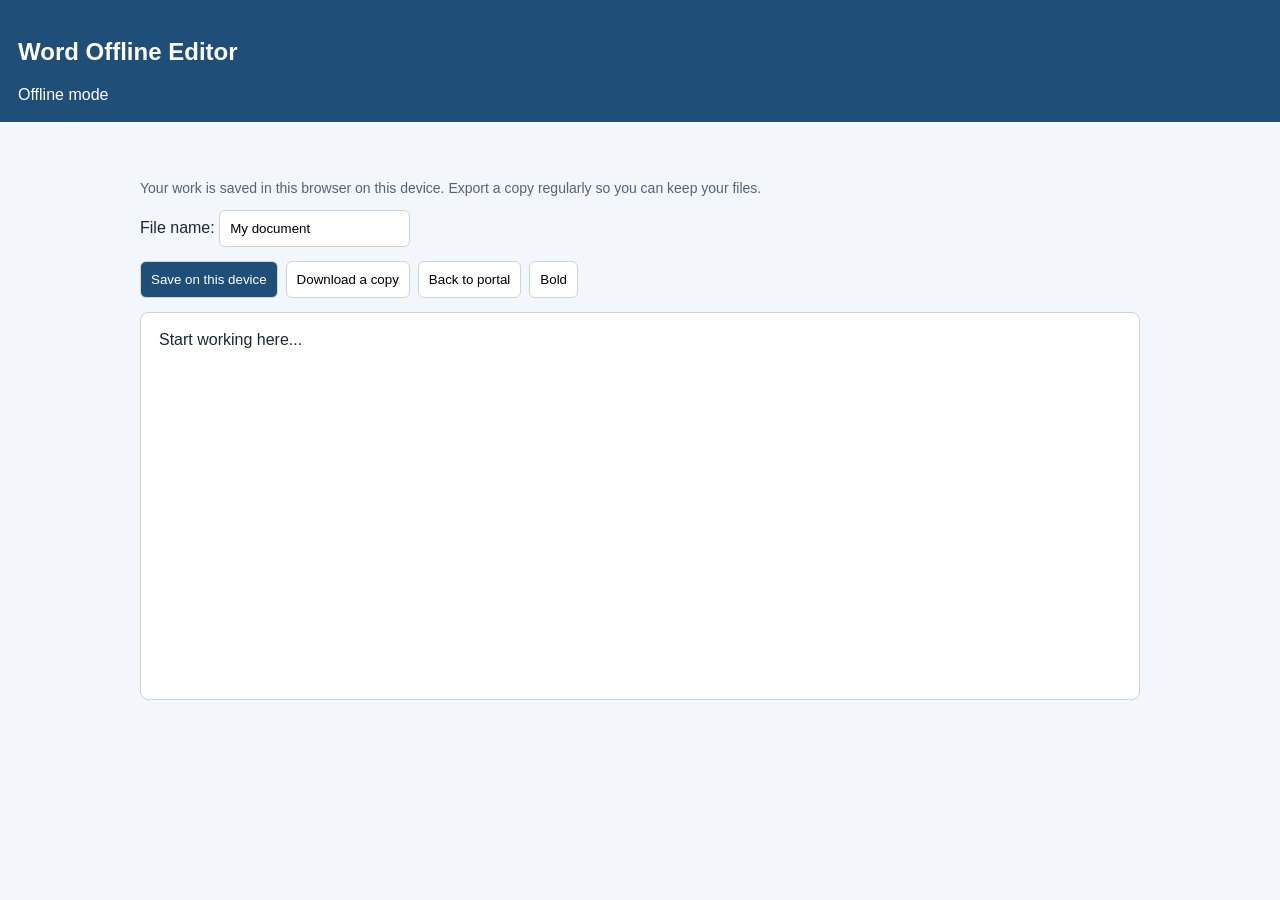
<file: offline-editor.html>
<!DOCTYPE html>
<html lang="en">
<head>
<meta charset="UTF-8">
<meta name="viewport" content="width=device-width, initial-scale=1">
<title>Office Portal Offline Workspace</title>
<link rel="manifest" href="./manifest.json">
<style>
body{font-family:Arial,sans-serif;margin:0;background:#f3f6fa;color:#1c2736}
header{background:#1f4e79;color:white;padding:18px}
main{max-width:1000px;margin:24px auto;padding:20px}
.toolbar{display:flex;gap:8px;flex-wrap:wrap;margin:14px 0}
button,input{padding:10px;border:1px solid #ccd4df;border-radius:6px}
button{cursor:pointer;background:white}
.primary{background:#1f4e79;color:white}
#editor{background:white;border:1px solid #ccd4df;border-radius:8px;
min-height:350px;padding:18px;outline:none;overflow:auto}
#editor:focus{border-color:#1f4e79}
table{border-collapse:collapse;width:100%;background:white}
td{border:1px solid #ccd4df;padding:10px;min-width:80px}
td[contenteditable=true]:focus{outline:2px solid #1f4e79}
.note{color:#536477;font-size:14px}
</style>
</head>
<body>
<header>
  <h2 id="heading">Office Portal Offline Workspace</h2>
  <div>Offline mode</div>
</header>

<main>
  <p class="note">
    Your work is saved in this browser on this device.
    Export a copy regularly so you can keep your files.
  </p>

  <label for="filename">File name:</label>
  <input id="filename" value="My document">

  <div class="toolbar">
    <button id="save" class="primary">Save on this device</button>
    <button id="download">Download a copy</button>
    <button id="back">Back to portal</button>
    <button id="bold">Bold</button>
  </div>

  <div id="editor" contenteditable="true"
       role="textbox" aria-label="Offline editor">
    Start working here...
  </div>

  <p id="status" class="note" aria-live="polite"></p>
</main>

<script>
const params = new URLSearchParams(location.search);
const app = params.get("app") || "word";
const editor = document.getElementById("editor");
const heading = document.getElementById("heading");
const filename = document.getElementById("filename");
const status = document.getElementById("status");

const names = {
  word: "Word Offline Editor",
  excel: "Excel Offline Spreadsheet",
  powerpoint: "PowerPoint Offline Slides"
};

heading.textContent = names[app] || names.word;
document.title = heading.textContent;

const storageKey = "office-portal-offline-" + app;

function makeSpreadsheet() {
  let html = "<table>";
  for (let r = 0; r < 10; r++) {
    html += "<tr>";
    for (let c = 0; c < 6; c++) {
      html += '<td contenteditable="true">' +
        (r === 0 ? "Column " + (c + 1) : "") +
        "</td>";
    }
    html += "</tr>";
  }
  return html + "</table>";
}

function makeSlides() {
  return '<section contenteditable="true" ' +
    'style="border:1px solid #ccd4df;padding:24px;margin-bottom:16px">' +
    "<h2>Slide 1</h2><p>Type your presentation content here.</p></section>" +
    '<button id="addSlide" type="button">Add slide</button>';
}

if (app === "excel") {
  editor.innerHTML = makeSpreadsheet();
} else if (app === "powerpoint") {
  editor.innerHTML = makeSlides();
  editor.addEventListener("click", event => {
    if (event.target.id === "addSlide") {
      const slide = document.createElement("section");
      slide.contentEditable = "true";
      slide.style.cssText =
        "border:1px solid #ccd4df;padding:24px;margin-bottom:16px";
      slide.innerHTML =
        "<h2>New slide</h2><p>Type your content here.</p>";
      editor.insertBefore(slide, event.target);
    }
  });
}

try {
  const saved = localStorage.getItem(storageKey);
  if (saved) {
    const data = JSON.parse(saved);
    editor.innerHTML = data.content;
    filename.value = data.filename || "My document";
  }
} catch (error) {
  status.textContent = "Could not load saved work from this browser.";
}

document.getElementById("save").addEventListener("click", () => {
  try {
    localStorage.setItem(storageKey, JSON.stringify({
      filename: filename.value,
      content: editor.innerHTML
    }));
    status.textContent = "Saved on this device.";
  } catch (error) {
    status.textContent =
      "Could not save. Browser storage may be full or unavailable.";
  }
});

document.getElementById("download").addEventListener("click", () => {
  const content = app === "excel"
    ? editor.innerText
    : editor.innerHTML;

  const mime = app === "excel" ? "text/plain" : "text/html";
  const extension = app === "excel" ? ".txt" : ".html";
  const blob = new Blob([content], { type: mime + ";charset=utf-8" });
  const url = URL.createObjectURL(blob);
  const link = document.createElement("a");
  link.href = url;
  link.download = (filename.value.trim() || "My document") + extension;
  link.click();
  URL.revokeObjectURL(url);
});

document.getElementById("bold").addEventListener("click", () => {
  editor.focus();
  document.execCommand("bold");
});

document.getElementById("back").addEventListener("click", () => {
  location.href = "./index.html";
});
</script>
</body>
</html>
</file>
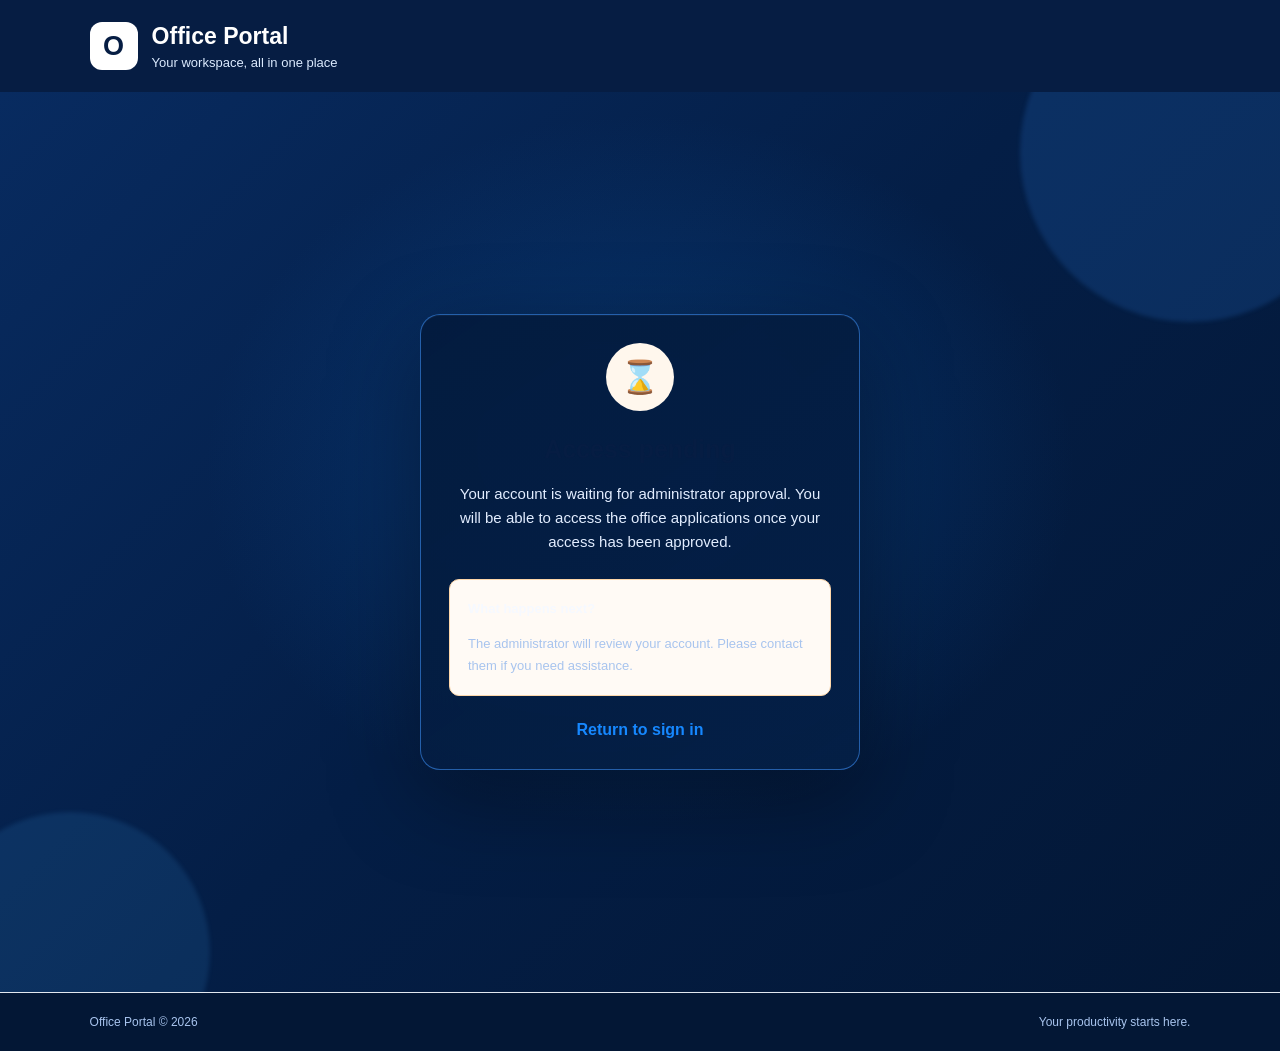
<file: pending.html>
<!DOCTYPE html>
<html lang="en">
<head>
    <meta charset="UTF-8">
    <meta name="viewport" content="width=device-width, initial-scale=1.0">
    <title>Access Pending | Office Portal</title>
    <link rel="stylesheet" href="style.css">
</head>
<body class="login-page">

    <header class="topbar">
        <div class="brand">
            <div class="brand-icon">O</div>
            <div>
                <h1>Office Portal</h1>
                <p>Your workspace, all in one place</p>
            </div>
        </div>
    </header>

    <main class="login-container">
        <section class="login-card pending-card">

            <div class="pending-icon" aria-hidden="true">⌛</div>

            <h2>Access pending</h2>

            <p class="login-description">
                Your account is waiting for administrator approval.
                You will be able to access the office applications
                once your access has been approved.
            </p>

            <div class="pending-notice">
                <strong>What happens next?</strong>
                <p>
                    The administrator will review your account.
                    Please contact them if you need assistance.
                </p>
            </div>

            <a class="pending-back" href="login.html">
                Return to sign in
            </a>

        </section>
    </main>

    <footer class="footer">
        <p>Office Portal &copy; 2026</p>
        <p>Your productivity starts here.</p>
    </footer>

</body>
</html>
</file>
<file: style.css>
/* ===== GENERAL PAGE SETUP ===== */
* {
    box-sizing: border-box;
}

:root {
    --navy: #17365d;
    --blue: #2563eb;
    --background: #f3f6fb;
    --text: #1f2937;
    --muted: #64748b;
    --border: #e2e8f0;
    --white: #ffffff;
    --success: #167a45;
    --danger: #b42318;
}

body {
    margin: 0;
    font-family: Arial, Helvetica, sans-serif;
    background: var(--background);
    color: var(--text);
}

[hidden] {
    display: none !important;
}

button,
input,
textarea,
select {
    font: inherit;
}

button {
    cursor: pointer;
}

button:disabled {
    opacity: 0.6;
    cursor: not-allowed;
}

/* ===== TOP NAVIGATION ===== */
.topbar {
    display: flex;
    justify-content: space-between;
    align-items: center;
    gap: 20px;
    padding: 22px 7%;
    background: var(--navy);
    color: var(--white);
}

.brand {
    display: flex;
    align-items: center;
    gap: 14px;
}

.brand-icon {
    display: grid;
    place-items: center;
    width: 48px;
    height: 48px;
    border-radius: 12px;
    background: var(--white);
    color: var(--navy);
    font-size: 27px;
    font-weight: bold;
}

.brand h1 {
    margin: 0 0 5px;
    font-size: 23px;
}

.brand p {
    margin: 0;
    color: #dbeafe;
    font-size: 13px;
}

.header-actions {
    display: flex;
    align-items: center;
    gap: 16px;
    position: relative;
}

.status {
    padding: 8px 12px;
    border: 1px solid #ffffff45;
    border-radius: 20px;
    font-size: 13px;
}

.profile-icon {
    display: grid;
    place-items: center;
    width: 40px;
    height: 40px;
    border: none;
    border-radius: 50%;
    background: #dbeafe;
    color: var(--navy);
    font-size: 15px;
    font-weight: bold;
    cursor: pointer;
}

/* ===== PROFILE MENU ===== */
.profile-menu {
    position: absolute;
    z-index: 10;
    top: 52px;
    right: 0;
    width: 260px;
    padding: 18px;
    background: var(--white);
    border: 1px solid var(--border);
    border-radius: 12px;
    box-shadow: 0 12px 30px #0f172a18;
    color: var(--text);
}

.profile-menu[hidden] {
    display: none;
}

.profile-menu-title {
    margin: 0 0 8px;
    font-weight: bold;
}

.profile-menu-note {
    margin: 0;
    color: var(--muted);
    font-size: 13px;
    line-height: 1.5;
}

/* ===== DASHBOARD LAYOUT ===== */
.dashboard {
    width: min(1100px, 86%);
    margin: 55px auto;
}

.welcome {
    margin-bottom: 42px;
}

.eyebrow {
    color: var(--blue);
    font-size: 12px;
    font-weight: bold;
    letter-spacing: 2px;
}

.welcome h2 {
    margin: 10px 0;
    color: var(--navy);
    font-size: clamp(28px, 4vw, 38px);
}

.welcome > p:last-child {
    max-width: 620px;
    color: var(--muted);
    line-height: 1.7;
}

/* ===== APPLICATIONS SECTION ===== */
.section-heading {
    margin-bottom: 20px;
}

.section-heading h3 {
    margin: 0 0 7px;
    font-size: 21px;
}

.section-heading p {
    margin: 0;
    color: var(--muted);
    font-size: 14px;
}

.app-grid {
    display: grid;
    grid-template-columns: repeat(4, minmax(0, 1fr));
    gap: 20px;
}

.app-card {
    display: flex;
    flex-direction: column;
    align-items: flex-start;
    min-height: 245px;
    padding: 24px 20px;
    background: var(--white);
    border: 1px solid var(--border);
    border-radius: 15px;
    color: var(--text);
    text-decoration: none;
    box-shadow: 0 5px 18px #0f172a08;
    transition: transform 0.2s, box-shadow 0.2s;
}

.app-card:hover {
    transform: translateY(-4px);
    box-shadow: 0 12px 26px #0f172a12;
}

.app-icon {
    display: grid;
    place-items: center;
    width: 58px;
    height: 58px;
    margin-bottom: 20px;
    border-radius: 13px;
    color: var(--white);
    font-size: 29px;
    font-weight: bold;
}

.word-icon {
    background: #185abd;
}

.excel-icon {
    background: #217346;
}

.powerpoint-icon {
    background: #c43e1c;
}

.onedrive-icon {
    background: #0078d4;
}

.app-card h4 {
    margin: 0 0 9px;
    font-size: 18px;
}

.app-card p {
    margin: 0 0 20px;
    color: var(--muted);
    font-size: 13px;
    line-height: 1.6;
}

.open-app {
    margin-top: auto;
    color: var(--blue);
    font-size: 13px;
    font-weight: bold;
}

/* ===== INFORMATION PANEL ===== */
.notice {
    display: flex;
    align-items: flex-start;
    gap: 15px;
    margin-top: 35px;
    padding: 22px;
    background: #eaf2ff;
    border: 1px solid #d5e4ff;
    border-radius: 13px;
}

.notice-symbol {
    display: grid;
    place-items: center;
    flex-shrink: 0;
    width: 27px;
    height: 27px;
    border-radius: 50%;
    background: var(--blue);
    color: var(--white);
    font-weight: bold;
}

.notice h3 {
    margin: 2px 0 8px;
    font-size: 15px;
}

.notice p {
    margin: 0;
    color: #475569;
    font-size: 13px;
    line-height: 1.7;
}

/* ===== FOOTER ===== */
.footer {
    display: flex;
    justify-content: space-between;
    gap: 15px;
    padding: 22px 7%;
    border-top: 1px solid var(--border);
    color: var(--muted);
    font-size: 12px;
}

.footer p {
    margin: 0;
}

/* ===== LOGIN PAGE ===== */
.login-container {
    min-height: 100vh;
    display: grid;
    place-items: center;
    padding: 45px 20px;
}

.login-card {
    width: 100%;
    max-width: 430px;
    padding: 36px;
    background: var(--white);
    border: 1px solid var(--border);
    border-radius: 18px;
    box-shadow: 0 15px 40px #0f172a0d;
}

.login-card h1 {
    margin: 0 0 10px;
    color: var(--navy);
    font-size: 30px;
}

.login-card > p {
    margin: 0 0 22px;
    color: var(--muted);
    line-height: 1.6;
}

.login-logo {
    display: grid;
    place-items: center;
    width: 55px;
    height: 55px;
    margin-bottom: 24px;
    border-radius: 14px;
    background: var(--navy);
    color: var(--white);
    font-size: 28px;
    font-weight: bold;
}

.login-card h2 {
    margin: 0 0 18px;
    color: var(--navy);
    font-size: 25px;
}

.login-description {
    margin: 0 0 28px;
    color: var(--muted);
    line-height: 1.6;
}

/* Sign In / Create Account tabs */
.auth-tabs {
    display: grid;
    grid-template-columns: 1fr 1fr;
    gap: 8px;
    margin: 24px 0;
    padding: 5px;
    background: #f1f5f9;
    border-radius: 10px;
}

.auth-tabs button {
    padding: 12px 8px;
    border: 1px solid transparent;
    border-radius: 7px;
    background: transparent;
    color: #475569;
    font-size: 14px;
    font-weight: bold;
    transition: background 0.2s, color 0.2s;
}

.auth-tabs button:hover {
    background: #e2e8f0;
}

.auth-tabs button.active {
    background: var(--navy);
    color: var(--white);
    box-shadow: 0 2px 5px #0f172a15;
}

.login-card form[hidden] {
    display: none !important;
}

/* Login and registration labels */
.login-card form label {
    display: block;
    margin: 18px 0 8px;
    color: #243b5a;
    font-size: 14px;
    font-weight: bold;
}

.login-card input,
.login-card textarea {
    display: block;
    width: 100%;
    min-width: 0;
    padding: 13px;
    border: 1px solid #cbd5e1;
    border-radius: 9px;
    background: var(--white);
    color: var(--text);
    font-size: 15px;
    transition: border-color 0.2s, box-shadow 0.2s;
}

.login-card input:focus,
.login-card textarea:focus {
    outline: none;
    border-color: var(--blue);
    box-shadow: 0 0 0 3px #2563eb1f;
}

/* Password controls used by other login page versions */
.password-wrapper,
.password-container {
    display: flex;
    align-items: center;
    gap: 8px;
}

.password-wrapper input,
.password-container input {
    flex: 1;
}

.toggle-password,
#togglePassword {
    padding: 10px;
    border: 0;
    background: transparent;
    color: var(--blue);
    cursor: pointer;
    font-weight: bold;
}

/* Login and registration submit buttons */
.login-card form button[type="submit"] {
    width: 100%;
    margin-top: 18px;
    padding: 14px;
    border: 0;
    border-radius: 9px;
    background: var(--navy);
    color: var(--white);
    font-size: 15px;
    font-weight: bold;
    transition: background 0.2s;
}

.login-card form button[type="submit"]:hover {
    background: #234b7d;
}

.login-card form button[type="submit"]:disabled {
    opacity: 0.6;
    cursor: not-allowed;
}

/* Login and registration messages */
#loginMessage,
#registerMessage,
.login-message {
    margin: 12px 0;
    color: var(--danger);
    font-size: 13px;
    line-height: 1.5;
    overflow-wrap: anywhere;
}

.login-footer {
    margin: 25px 0 0;
    color: var(--muted);
    font-size: 12px;
    text-align: center;
}

.login-footer a {
    color: #245b9e;
    font-weight: 600;
    text-decoration: none;
}

.login-footer a:hover {
    text-decoration: underline;
}

/* ===== ACCESS PENDING PAGE ===== */
.pending-card {
    text-align: center;
}

.pending-icon {
    display: grid;
    place-items: center;
    width: 68px;
    height: 68px;
    margin: 0 auto 24px;
    border-radius: 50%;
    background: #fff7ed;
    font-size: 32px;
}

.pending-notice {
    margin-top: 25px;
    padding: 18px;
    border: 1px solid #fed7aa;
    border-radius: 10px;
    background: #fffaf5;
    text-align: left;
    font-size: 13px;
    line-height: 1.7;
}

.pending-notice p {
    margin-bottom: 0;
    color: var(--muted);
}

.pending-back {
    display: inline-block;
    margin-top: 25px;
    color: var(--blue);
    font-weight: bold;
    text-decoration: none;
}

.pending-back:hover {
    text-decoration: underline;
}

/* ===== ADMIN DASHBOARD ===== */
.admin-page {
    margin: 0;
    min-height: 100vh;
    background: #f4f6f9;
    color: #172b4d;
    font-family: Arial, sans-serif;
}

.admin-header {
    display: flex;
    justify-content: space-between;
    align-items: center;
    gap: 20px;
    padding: 18px 6%;
    background: #172b4d;
    color: white;
}

.admin-brand {
    display: flex;
    align-items: center;
    gap: 12px;
}

.admin-logo {
    display: grid;
    place-items: center;
    width: 42px;
    height: 42px;
    border-radius: 10px;
    background: white;
    color: #172b4d;
    font-size: 22px;
    font-weight: bold;
}

.admin-brand h1 {
    margin: 0;
    font-size: 20px;
}

.admin-brand p {
    margin: 4px 0 0;
    color: #d5deec;
    font-size: 13px;
}

.admin-back {
    color: white;
    text-decoration: none;
    font-size: 14px;
}

.admin-back:hover {
    text-decoration: underline;
}

.admin-container {
    max-width: 1200px;
    margin: 0 auto;
    padding: 36px 24px;
}

.admin-welcome {
    display: flex;
    justify-content: space-between;
    align-items: center;
    gap: 20px;
    margin-bottom: 28px;
}

.admin-eyebrow {
    color: #526b91;
    font-size: 12px;
    font-weight: bold;
    letter-spacing: 1.5px;
}

.admin-welcome h2 {
    margin: 8px 0;
    font-size: 30px;
}

.admin-welcome p {
    color: var(--muted);
    line-height: 1.5;
}

.admin-demo-label {
    padding: 8px 12px;
    border-radius: 6px;
    background: #fff3cd;
    color: #795600;
    font-size: 11px;
    font-weight: bold;
    white-space: nowrap;
}

.admin-stats {
    display: grid;
    grid-template-columns: repeat(3, minmax(0, 1fr));
    gap: 18px;
    margin-bottom: 28px;
}

.admin-stat {
    padding: 22px;
    background: white;
    border: 1px solid #e3e8ef;
    border-radius: 12px;
}

.admin-stat span {
    display: block;
    color: var(--muted);
    font-size: 14px;
}

.admin-stat strong {
    display: block;
    margin-top: 12px;
    font-size: 30px;
}

.admin-panel {
    overflow: hidden;
    background: white;
    border: 1px solid #e3e8ef;
    border-radius: 12px;
}

.admin-panel-heading {
    display: flex;
    justify-content: space-between;
    align-items: center;
    gap: 18px;
    padding: 22px;
}

.admin-panel-heading h3 {
    margin: 0 0 7px;
}

.admin-panel-heading p {
    margin: 0;
    color: var(--muted);
    font-size: 14px;
}

.admin-panel select,
.admin-search input {
    padding: 11px 12px;
    border: 1px solid #cbd5e1;
    border-radius: 7px;
    background: white;
    color: #172b4d;
}

.admin-search {
    padding: 0 22px 20px;
}

.admin-search input {
    width: 100%;
}

.admin-table-wrap {
    width: 100%;
    overflow-x: auto;
}

.admin-table {
    width: 100%;
    border-collapse: collapse;
    text-align: left;
}

.admin-table th,
.admin-table td {
    padding: 16px 18px;
    border-top: 1px solid #edf0f4;
    vertical-align: middle;
    font-size: 13px;
}

.admin-table th {
    background: #f8fafc;
    color: #52627a;
    font-weight: 600;
}

.admin-table td {
    color: #334155;
}

.admin-user-name {
    color: #172b4d;
    font-weight: bold;
}

.admin-user-initial {
    display: inline-grid;
    place-items: center;
    width: 34px;
    height: 34px;
    margin-right: 9px;
    border-radius: 50%;
    background: #e8eef8;
    color: #234675;
    font-weight: bold;
    vertical-align: middle;
}

.admin-status {
    display: inline-block;
    padding: 6px 9px;
    border-radius: 20px;
    font-size: 11px;
    font-weight: bold;
    text-transform: capitalize;
}

.admin-status.pending {
    background: #fff3cd;
    color: #795600;
}

.admin-status.approved {
    background: #dcfce7;
    color: #166534;
}

.admin-status.rejected {
    background: #fee2e2;
    color: #991b1b;
}

.admin-actions {
    display: flex;
    gap: 7px;
}

.admin-actions button {
    padding: 8px 10px;
    border: 0;
    border-radius: 6px;
    font-size: 12px;
    font-weight: bold;
}

.admin-approve {
    background: #167a45;
    color: white;
}

.admin-reject {
    background: #fee2e2;
    color: #991b1b;
}

.admin-actions button:disabled {
    opacity: 0.5;
    cursor: not-allowed;
}

.admin-empty {
    padding: 24px;
    color: var(--muted);
    text-align: center;
}

.admin-notice {
    margin-top: 20px;
    padding: 14px 16px;
    border-radius: 8px;
    background: #eaf1fb;
    color: #334e73;
    font-size: 13px;
    line-height: 1.6;
}

/* ===== ACCESS REQUEST FORM ===== */
#accessRequestForm {
    display: flex;
    flex-direction: column;
    gap: 10px;
    margin-top: 22px;
}

#accessRequestForm label {
    margin-top: 5px;
    color: #243b5a;
    font-size: 14px;
    font-weight: 600;
}

#accessRequestForm input,
#accessRequestForm textarea {
    width: 100%;
    padding: 12px 13px;
    border: 1px solid #cbd5e1;
    border-radius: 8px;
    background: white;
    color: #172b4d;
    font-size: 14px;
    outline: none;
    transition: border-color 0.2s, box-shadow 0.2s;
}

#accessRequestForm input:focus,
#accessRequestForm textarea:focus {
    border-color: #315f9b;
    box-shadow: 0 0 0 3px #315f9b1f;
}

#accessRequestForm textarea {
    resize: vertical;
    min-height: 85px;
}

#accessRequestForm button {
    width: 100%;
    margin-top: 10px;
}

#requestMessage {
    margin: 4px 0 0;
    font-size: 13px;
    line-height: 1.5;
}

#requestMessage.success {
    color: var(--success);
}

#requestMessage.error {
    color: var(--danger);
}

.login-brand {
    display: flex;
    align-items: center;
    justify-content: center;
    gap: 12px;
    margin-bottom: 25px;
}

.login-brand h1 {
    margin: 0;
    color: #172b4d;
    font-size: 23px;
}

/* ===== RESPONSIVE LAYOUT ===== */
@media (max-width: 900px) {
    .app-grid {
        grid-template-columns: repeat(2, minmax(0, 1fr));
    }
}

@media (max-width: 700px) {
    .admin-header {
        padding: 16px 20px;
    }

    .admin-container {
        padding: 24px 14px;
    }

    .admin-welcome {
        align-items: flex-start;
        flex-direction: column;
    }

    .admin-welcome h2 {
        font-size: 25px;
    }

    .admin-stats {
        grid-template-columns: 1fr;
        gap: 12px;
    }

    .admin-stat {
        padding: 16px;
    }

    .admin-stat strong {
        font-size: 25px;
    }

    .admin-panel-heading {
        align-items: flex-start;
        flex-direction: column;
    }

    .admin-panel select {
        width: 100%;
    }
}

@media (max-width: 520px) {
    .topbar {
        padding: 18px 5%;
    }

    .brand h1 {
        font-size: 19px;
    }

    .brand p {
        font-size: 11px;
    }

    .status {
        display: none;
    }

    .dashboard {
        width: 90%;
        margin: 38px auto;
    }

    .app-grid {
        grid-template-columns: 1fr;
    }

    .app-card {
        min-height: 220px;
    }

    .footer {
        flex-direction: column;
        padding: 20px 5%;
    }
}

@media (max-width: 480px) {
    .login-card {
        padding: 25px;
    }

    #accessRequestForm input,
    #accessRequestForm textarea {
        font-size: 16px;
    }

    .login-brand h1 {
        font-size: 20px;
    }
}


/* ===== OFFICE PORTAL LOGIN ===== */

.login-brand {
    display: flex;
    align-items: center;
    justify-content: flex-start;
    gap: 12px;
    margin-bottom: 20px;
}

.login-brand .login-logo {
    flex-shrink: 0;
    margin: 0;
}

.login-brand h1 {
    margin: 0;
    color: #17365d;
    font-size: 25px;
}

.login-description {
    margin: 0 0 25px;
    color: #64748b;
    font-size: 14px;
    line-height: 1.6;
}

.login-card form h2 {
    margin: 0 0 18px;
    color: #17365d;
    font-size: 25px;
}

.login-card form label {
    display: block;
    margin: 18px 0 8px;
    color: #243b5a;
    font-size: 14px;
    font-weight: bold;
}

.login-card form input {
    display: block;
    width: 100%;
    padding: 13px;
    border: 1px solid #cbd5e1;
    border-radius: 9px;
    background: #ffffff;
    font-size: 15px;
}

.login-card form input:focus {
    outline: 2px solid #93c5fd;
    border-color: #2563eb;
}

.login-button {
    width: 100%;
    margin-top: 18px;
    padding: 14px;
    border: none;
    border-radius: 9px;
    background: #17365d;
    color: #ffffff;
    font-size: 15px;
    font-weight: bold;
    cursor: pointer;
}

.login-button:hover {
    background: #234b7d;
}

.login-button:disabled {
    opacity: 0.6;
    cursor: not-allowed;
}

#loginMessage,
#registerMessage {
    color: #b42318;
    font-size: 13px;
    line-height: 1.5;
    overflow-wrap: anywhere;
}

.login-divider {
    margin: 28px 0 16px;
    padding-top: 18px;
    border-top: 1px solid #e2e8f0;
    color: #64748b;
    font-size: 11px;
    font-weight: bold;
    letter-spacing: 1px;
}

.register-details summary {
    padding: 14px 16px;
    border: 1px solid #cbd5e1;
    border-radius: 9px;
    color: #17365d;
    font-weight: bold;
    cursor: pointer;
}

.register-details summary:hover {
    background: #f3f6fb;
}

.register-details[open] summary {
    margin-bottom: 22px;
    background: #f3f6fb;
}

.register-note {
    color: #64748b;
    font-size: 12px;
    line-height: 1.6;
}

.login-footer {
    margin-top: 25px;
    color: #64748b;
    font-size: 12px;
    text-align: center;
}

@media (max-width: 480px) {
    .login-card {
        padding: 25px;
    }

    .login-brand h1 {
        font-size: 21px;
    }
}

/* ===== PREMIUM OFFICE PORTAL LOGIN ===== */

.login-container {
    min-height: 100vh;
    display: flex;
    align-items: center;
    justify-content: center;
    padding: 30px 16px;
    background: linear-gradient(135deg, #102d59 0%, #174783 55%, #0d2850 100%);
    position: relative;
    overflow: hidden;
}

/* Soft blue background glow */
.login-container::before,
.login-container::after {
    content: "";
    position: absolute;
    border-radius: 50%;
    pointer-events: none;
    filter: blur(2px);
}

.login-container::before {
    width: 340px;
    height: 340px;
    background: rgba(54, 144, 255, 0.16);
    top: -110px;
    right: -80px;
}

.login-container::after {
    width: 280px;
    height: 280px;
    background: rgba(67, 170, 255, 0.12);
    bottom: -100px;
    left: -70px;
}

.login-card {
    position: relative;
    z-index: 1;
    width: 100%;
    max-width: 440px;
    padding: 38px;
    border: 1px solid rgba(255, 255, 255, 0.18);
    border-radius: 24px;
    background: rgba(255, 255, 255, 0.97);
    box-shadow: 0 25px 70px rgba(3, 16, 40, 0.35);
    animation: loginAppear 0.6s ease-out;
}

.login-brand {
    text-align: center;
    margin-bottom: 12px;
}

.login-logo {
    width: 66px;
    height: 66px;
    margin: 0 auto 16px;
    display: flex;
    align-items: center;
    justify-content: center;
    border-radius: 20px;
    color: white;
    font-size: 30px;
    font-weight: 800;
    background: linear-gradient(135deg, #2878ed, #123c80);
    box-shadow: 0 8px 24px rgba(37, 99, 235, 0.35);
}

.login-brand h1,
.login-brand h2 {
    color: #142d50;
    font-size: 27px;
    font-weight: 800;
    letter-spacing: -0.8px;
    margin: 0 0 8px;
}

.login-description {
    color: #718096;
    text-align: center;
    font-size: 14px;
    line-height: 1.6;
    margin: 0 0 28px;
}

.login-card form h2 {
    color: #19365c;
    font-size: 21px;
    margin: 0 0 22px;
}

.login-card label {
    display: block;
    color: #344968;
    font-size: 13px;
    font-weight: 700;
    margin: 0 0 8px;
}

.login-card input {
    width: 100%;
    box-sizing: border-box;
    padding: 14px 15px;
    margin-bottom: 19px;
    border: 1px solid #d8e2ef;
    border-radius: 11px;
    background: #f8faff;
    color: #183153;
    font-size: 14px;
    outline: none;
    transition: border-color 0.2s, box-shadow 0.2s, background 0.2s;
}

.login-card input:focus {
    border-color: #2878ed;
    background: #ffffff;
    box-shadow: 0 0 0 4px rgba(40, 120, 237, 0.12);
}

.login-button {
    width: 100%;
    border: none;
    border-radius: 11px;
    padding: 15px 18px;
    color: #ffffff;
    background: linear-gradient(100deg, #1763d8, #3286f6);
    box-shadow: 0 8px 20px rgba(37, 99, 235, 0.24);
    font-size: 15px;
    font-weight: 750;
    cursor: pointer;
    transition: transform 0.2s, box-shadow 0.2s, filter 0.2s;
}

.login-button:hover {
    transform: translateY(-2px);
    box-shadow: 0 12px 26px rgba(37, 99, 235, 0.34);
    filter: brightness(1.05);
}

.login-button:active {
    transform: translateY(0);
}

.login-message,
#loginMessage,
#registerMessage {
    font-size: 13px;
    line-height: 1.5;
    margin-top: 12px;
    overflow-wrap: anywhere;
}

.login-divider {
    display: flex;
    align-items: center;
    gap: 12px;
    color: #8a9ab0;
    font-size: 10px;
    font-weight: 800;
    letter-spacing: 1.4px;
    margin: 27px 0 20px;
}

.login-divider::before,
.login-divider::after {
    content: "";
    flex: 1;
    height: 1px;
    background: #e2e9f2;
}

.register-details {
    border: 1px solid #dce7f5;
    border-radius: 12px;
    overflow: hidden;
    background: #f7faff;
}

.register-details summary {
    padding: 15px;
    color: #1d5db5;
    text-align: center;
    font-size: 14px;
    font-weight: 750;
    cursor: pointer;
    list-style: none;
    transition: background 0.2s;
}

.register-details summary::-webkit-details-marker {
    display: none;
}

.register-details summary::after {
    content: "＋";
    float: right;
    font-size: 17px;
}

.register-details[open] summary::after {
    content: "−";
}

.register-details summary:hover {
    background: #edf4ff;
}

.register-details form {
    padding: 20px 16px 16px;
    border-top: 1px solid #e1eaf5;
}

.register-note {
    color: #718096;
    font-size: 12px;
    line-height: 1.6;
    text-align: center;
    margin-top: 14px;
}

.login-footer {
    color: rgba(255, 255, 255, 0.75);
    text-align: center;
    font-size: 12px;
    margin-top: 24px;
}

@keyframes loginAppear {
    from {
        opacity: 0;
        transform: translateY(18px);
    }
    to {
        opacity: 1;
        transform: translateY(0);
    }
}

@media (max-width: 480px) {
    .login-card {
        padding: 27px 22px;
        border-radius: 19px;
    }

    .login-brand h1,
    .login-brand h2 {
        font-size: 24px;
    }

    .login-logo {
        width: 58px;
        height: 58px;
    }
}




/* =========================================
   OFFICE PORTAL - POP-UP APP ICONS
   ========================================= */

.login-container {
    position: relative;
    isolation: isolate;
    overflow: hidden;
    background: linear-gradient(135deg, #102d59, #174783, #0d2850);
}

/* Animation layer */
.office-logo-animation {
    position: absolute;
    inset: 0;
    z-index: 1;
    overflow: hidden;
    pointer-events: none;
}

/* Individual app icons */
.office-logo-animation .pop-logo {
    position: absolute;
    display: block;
    width: 76px;
    height: 76px;
    opacity: 0;
    visibility: visible;
    animation: officeAppPop 8s ease-in-out infinite;
    will-change: transform, opacity;
}

/* Image styling */
.office-logo-animation .pop-logo img {
    display: block;
    width: 100%;
    height: 100%;
    padding: 8px;
    box-sizing: border-box;
    object-fit: contain;
    background: #ffffff;
    border-radius: 16px;
    box-shadow: 0 8px 28px rgba(0, 0, 0, 0.28);
}

/* Word appears at the upper left */
.office-logo-animation .logo-word {
    top: 12%;
    left: 7%;
    animation-delay: 0s;
}

/* PowerPoint appears at the upper right */
.office-logo-animation .logo-powerpoint {
    top: 28%;
    right: 7%;
    animation-delay: 2s;
}

/* Excel appears at the lower left */
.office-logo-animation .logo-excel {
    bottom: 15%;
    left: 8%;
    animation-delay: 4s;
}

/* OneDrive appears at the lower right */
.office-logo-animation .logo-onedrive {
    bottom: 9%;
    right: 7%;
    animation-delay: 6s;
}

/* Pop, bounce, float and disappear */
@keyframes officeAppPop {
    0%, 100% {
        opacity: 0;
        transform: translateY(25px) scale(0.35) rotate(-8deg);
    }

    8% {
        opacity: 1;
        transform: translateY(0) scale(1.12) rotate(3deg);
    }

    14%, 21% {
        opacity: 1;
        transform: translateY(-4px) scale(1) rotate(0deg);
    }

    30% {
        opacity: 0;
        transform: translateY(-22px) scale(0.75) rotate(5deg);
    }
}

/* Login card stays above the animated icons */
.login-card {
    position: relative;
    z-index: 2;
}

/* Responsive sizing */
@media (max-width: 600px) {
    .office-logo-animation .pop-logo {
        width: 48px;
        height: 48px;
    }

    .office-logo-animation .pop-logo img {
        padding: 5px;
        border-radius: 11px;
    }

    .office-logo-animation .logo-word {
        top: 5%;
        left: 3%;
    }

    .office-logo-animation .logo-powerpoint {
        top: 22%;
        right: 3%;
    }

    .office-logo-animation .logo-excel {
        bottom: 10%;
        left: 3%;
    }

    .office-logo-animation .logo-onedrive {
        bottom: 5%;
        right: 3%;
    }
}

/* Accessibility */
@media (prefers-reduced-motion: reduce) {
    .office-logo-animation .pop-logo {
        animation: none;
        opacity: 0.85;
        transform: none;
    }
}


/* Office Portal â€” polished navy and electric-blue login design */
:root {
    color-scheme: dark;
    --navy: #061d43;
    --navy-deep: #031735;
    --panel: rgba(4, 27, 62, 0.88);
    --blue: #1688ff;
    --blue-light: #48b8ff;
    --text: #f6f9ff;
    --muted: #a8c4ee;
    --line: rgba(94, 165, 255, 0.48);
}

* { box-sizing: border-box; }

html { min-height: 100%; }

body {
    margin: 0;
    min-height: 100vh;
    font-family: "Segoe UI", Arial, sans-serif;
    color: var(--text);
    background: var(--navy-deep);
}

.login-container {
    position: relative;
    isolation: isolate;
    min-height: 100vh;
    padding: 42px 24px;
    display: grid;
    place-items: center;
    overflow: hidden;
    background:
        radial-gradient(ellipse at 50% 42%, rgba(10, 76, 150, .5), transparent 48%),
        linear-gradient(135deg, #082b60 0%, #041e46 48%, #031735 100%);
}

/* Soft colored glow behind the floating icons */
.ambient {
    position: absolute;
    width: 340px;
    height: 340px;
    border-radius: 50%;
    filter: blur(80px);
    opacity: .24;
    pointer-events: none;
    z-index: -1;
}
.ambient-one { background: #087cff; top: 8%; left: 5%; }
.ambient-two { background: #00d9ff; right: 4%; bottom: 8%; }

/* Orbital trails inspired by the reference design */
.orbit {
    position: absolute;
    width: min(84vw, 1280px);
    height: min(47vw, 500px);
    border: 2px solid transparent;
    border-radius: 50%;
    pointer-events: none;
    z-index: 0;
    opacity: .75;
}
.orbit-one {
    border-top-color: rgba(22, 136, 255, .8);
    border-left-color: rgba(22, 136, 255, .75);
    border-bottom-color: rgba(22, 136, 255, .2);
    transform: rotate(-5deg);
}
.orbit-two {
    width: min(70vw, 1000px);
    height: min(35vw, 360px);
    border-bottom-color: rgba(29, 118, 255, .65);
    transform: rotate(8deg);
}

.spark {
    position: absolute;
    width: 5px;
    height: 5px;
    border-radius: 50%;
    background: #36bfff;
    box-shadow: 0 0 14px 3px rgba(22, 136, 255, .5);
    z-index: 0;
    animation: sparkPulse 3s ease-in-out infinite alternate;
}
.spark-one { top: 20%; left: 12%; }
.spark-two { top: 30%; right: 14%; animation-delay: .7s; }
.spark-three { bottom: 22%; left: 28%; animation-delay: 1.4s; }
.spark-four { bottom: 28%; right: 22%; animation-delay: 2s; }

.office-logo-animation {
    position: absolute;
    inset: 0;
    z-index: 1;
    overflow: hidden;
    pointer-events: none;
}

.office-logo-animation .pop-logo {
    position: absolute;
    width: 104px;
    height: 104px;
    opacity: 0;
    animation: officeAppPop 8s ease-in-out infinite;
    will-change: transform, opacity;
}

.office-logo-animation .pop-logo img {
    display: block;
    width: 100%;
    height: 100%;
    padding: 8px;
    object-fit: contain;
    box-sizing: border-box;
    border-radius: 22px;
    background: rgba(255, 255, 255, .97);
    box-shadow: 0 0 25px rgba(26, 143, 255, .32), 0 12px 32px rgba(0, 0, 0, .25);
}

.logo-word { top: 15%; left: 14%; animation-delay: 0s; }
.logo-powerpoint { top: 14%; right: 14%; animation-delay: 2s; }
.logo-excel { bottom: 16%; left: 13%; animation-delay: 4s; }
.logo-onedrive { bottom: 17%; right: 13%; animation-delay: 6s; }

@keyframes officeAppPop {
    0%, 100% { opacity: 0; transform: translateY(26px) scale(.35) rotate(-8deg); }
    8% { opacity: 1; transform: translateY(0) scale(1.12) rotate(3deg); }
    14%, 21% { opacity: 1; transform: translateY(-5px) scale(1) rotate(0); }
    30% { opacity: 0; transform: translateY(-24px) scale(.76) rotate(5deg); }
}
@keyframes sparkPulse {
    from { opacity: .35; transform: scale(.8); }
    to { opacity: 1; transform: scale(1.35); }
}

/* Main glassy login card */
.login-card {
    position: relative;
    z-index: 2;
    width: min(100%, 540px);
    padding: 28px 28px 30px;
    border: 1px solid rgba(64, 150, 255, .55);
    border-radius: 20px;
    background: linear-gradient(145deg, rgba(3, 27, 62, .96), rgba(4, 31, 70, .93));
    box-shadow: 0 28px 90px rgba(0, 0, 0, .35), inset 0 1px 0 rgba(255,255,255,.04);
    backdrop-filter: blur(18px);
}

.login-brand { text-align: center; }

.login-logo {
    width: 78px;
    height: 78px;
    margin: 0 auto 12px;
    display: grid;
    place-items: center;
    border-radius: 50%;
    background: conic-gradient(from 25deg, #087bff, #36d5ff, #0867ed, #087bff);
    box-shadow: 0 0 35px rgba(0, 137, 255, .25);
}

.login-logo span {
    display: block;
    width: 36px;
    height: 36px;
    border-radius: 50%;
    background: #06214a;
    box-shadow: 0 0 0 1px rgba(255,255,255,.1);
}

.login-brand h1 {
    margin: 0;
    font-size: clamp(28px, 4vw, 36px);
    line-height: 1.2;
    letter-spacing: -.8px;
    font-weight: 750;
}
.login-brand h1 span { color: #43b8ff; }

.login-description {
    margin: 10px 0 26px;
    color: var(--muted);
    text-align: center;
    font-size: 15px;
    line-height: 1.5;
}

.signin-panel {
    padding: 18px 14px 15px;
    border-radius: 12px;
    background: rgba(10, 51, 105, .32);
}

.signin-panel h2,
.register-panel h2 {
    margin: 0 0 16px;
    font-size: 23px;
    letter-spacing: -.3px;
}

form label {
    display: block;
    margin: 13px 0 7px;
    font-size: 14px;
    font-weight: 600;
    color: #f3f7ff;
}

.input-wrap {
    display: flex;
    align-items: center;
    gap: 11px;
    min-height: 47px;
    padding: 0 12px;
    border: 1px solid rgba(103, 165, 238, .55);
    border-radius: 7px;
    background: rgba(2, 25, 58, .42);
    transition: border-color .2s, box-shadow .2s, background .2s;
}
.input-wrap:focus-within {
    border-color: #42b5ff;
    box-shadow: 0 0 0 3px rgba(22, 136, 255, .14);
    background: rgba(2, 25, 58, .7);
}
.input-wrap svg {
    width: 22px;
    height: 22px;
    flex: 0 0 22px;
    fill: none;
    stroke: #a8c9f6;
    stroke-width: 1.7;
    stroke-linecap: round;
    stroke-linejoin: round;
}
.input-wrap input {
    width: 100%;
    min-width: 0;
    border: 0;
    outline: 0;
    color: white;
    background: transparent;
    font: inherit;
    font-size: 14px;
    padding: 13px 0;
}
.input-wrap input::placeholder { color: #a8c4ee; opacity: 1; }

.login-button {
    display: block;
    width: 100%;
    min-height: 49px;
    margin-top: 17px;
    border: 0;
    border-radius: 7px;
    color: white;
    font: inherit;
    font-size: 16px;
    font-weight: 700;
    cursor: pointer;
    background: linear-gradient(100deg, #1688ff, #0876f7);
    box-shadow: 0 8px 22px rgba(0, 105, 255, .19);
    transition: transform .18s, filter .18s, box-shadow .18s;
}
.login-button:hover {
    filter: brightness(1.1);
    box-shadow: 0 10px 28px rgba(0, 105, 255, .3);
    transform: translateY(-1px);
}
.login-button:active { transform: translateY(0); }
.login-button:disabled { opacity: .65; cursor: wait; transform: none; }

.login-message {
    min-height: 0;
    margin: 8px 0 0;
    color: #9ed0ff;
    font-size: 13px;
    line-height: 1.45;
}
.login-message:empty { display: none; }

.login-divider {
    display: flex;
    align-items: center;
    gap: 14px;
    margin: 24px 8px 20px;
    color: #9dbff0;
}
.login-divider span {
    flex: 1;
    height: 1px;
    background: rgba(104, 163, 235, .5);
}
.login-divider p {
    margin: 0;
    white-space: nowrap;
    font-size: 12px;
    letter-spacing: .8px;
    font-weight: 650;
}

.register-details {
    overflow: hidden;
    border: 1px solid rgba(74, 145, 235, .42);
    border-radius: 8px;
    background: rgba(14, 54, 111, .45);
}
.register-details summary {
    position: relative;
    padding: 17px 20px;
    list-style: none;
    cursor: pointer;
    font-size: 16px;
    font-weight: 650;
}
.register-details summary::-webkit-details-marker { display: none; }
.chevron {
    position: absolute;
    top: 20px;
    right: 20px;
    width: 10px;
    height: 10px;
    border-right: 2px solid white;
    border-bottom: 2px solid white;
    transform: rotate(45deg);
    transition: transform .2s;
}
.register-details[open] .chevron {
    transform: rotate(225deg);
    top: 24px;
}
.register-panel {
    padding: 0 18px 18px;
}
.register-panel h2 { margin-top: 4px; }
.register-note {
    margin: 12px 0 0;
    color: var(--muted);
    font-size: 12px;
    line-height: 1.5;
}
.login-footer {
    margin: 26px 0 0;
    text-align: center;
    color: #9dbbe8;
    font-size: 13px;
}

@media (max-width: 760px) {
    .login-container { padding: 24px 16px; }
    .orbit { width: 120vw; height: 75vw; opacity: .4; }
    .office-logo-animation .pop-logo { width: 64px; height: 64px; }
    .logo-word { top: 5%; left: 3%; }
    .logo-powerpoint { top: 7%; right: 3%; }
    .logo-excel { bottom: 5%; left: 3%; }
    .logo-onedrive { bottom: 5%; right: 3%; }
    .login-card { padding: 24px 19px; }
    .login-logo { width: 62px; height: 62px; }
    .login-logo span { width: 29px; height: 29px; }
    .login-description { margin-bottom: 20px; }
}
@media (max-width: 420px) {
    .office-logo-animation .pop-logo { width: 46px; height: 46px; }
    .login-card { padding: 22px 15px; }
    .signin-panel { padding: 15px 10px; }
    .login-divider { gap: 8px; margin-inline: 0; }
    .login-divider p { font-size: 10px; letter-spacing: .4px; }
}
@media (prefers-reduced-motion: reduce) {
    *, *::before, *::after {
        animation-duration: .01ms !important;
        animation-iteration-count: 1 !important;
        scroll-behavior: auto !important;
        transition-duration: .01ms !important;
    }
    .office-logo-animation .pop-logo {
        opacity: .85;
        transform: none;
    }
}

/* ===== FIX LOGIN TEXT VISIBILITY ===== */

/* Office Portal title */
.login-brand h1,
.login-brand h1 span {
    color: #ffffff !important;
}

/* Sign In and Create Account headings */
.signin-panel h2,
.register-panel h2 {
    color: #ffffff !important;
}

/* Email Address, Password, and Full Name labels */
.login-card form label {
    color: #ffffff !important;
}

/* Description and footer */
.login-description,
.login-footer {
    color: #e2edff !important;
}

/* Input text */
.login-card input {
    color: #ffffff !important;
    background-color: transparent;
    -webkit-text-fill-color: #ffffff;
}

/* Input placeholder text */
.login-card input::placeholder {
    color: #c7d9f5 !important;
    opacity: 1;
    -webkit-text-fill-color: #c7d9f5;
}

/* NEW TO OFFICE PORTAL? */
.login-divider p {
    color: #ffffff !important;
}

/* Create Account dropdown */
.register-details summary {
    color: #ffffff !important;
}

/* Registration note */
.register-note {
    color: #e2edff !important;
}

/* Login and registration messages */
.login-message {
    color: #bfe2ff !important;
}

/* Fix the divider and footer text */
.login-divider {
    display: flex;
    align-items: center;
    justify-content: center;
    width: 100%;
    gap: 12px;
}

.login-divider::before,
.login-divider::after {
    content: "";
    flex: 1;
    height: 1px;
    background: rgba(255, 255, 255, 0.25);
}

.login-divider p {
    white-space: nowrap;
    margin: 0;
}

.login-footer {
    display: flex;
    align-items: center;
    justify-content: center;
    flex-wrap: wrap;
    gap: 5px;
    width: 100%;
    text-align: center;
    white-space: normal;
}

.login-footer a {
    display: inline;
    white-space: nowrap;
}

/* ========================================
   OFFICE PORTAL - AUTHENTICATION SCREENS
   ======================================== */

/* Keep the divider text horizontal */
.login-divider {
    display: flex;
    align-items: center;
    justify-content: center;
    gap: 12px;
    width: 100%;
    margin: 22px 0;
}

.login-divider::before,
.login-divider::after {
    content: "";
    flex: 1;
    height: 1px;
    background: rgba(255, 255, 255, 0.25);
}

.login-divider span {
    white-space: nowrap;
    writing-mode: horizontal-tb;
    font-size: 12px;
    text-align: center;
}

/* Show only the active authentication screen */
.auth-screen[hidden] {
    display: none !important;
}

/* Authentication screen headings */
.auth-screen h2 {
    margin-top: 0;
    color: #ffffff;
}

/* Keep forms properly aligned */
.auth-screen form {
    width: 100%;
}

.auth-screen input {
    box-sizing: border-box;
    width: 100%;
}

.auth-screen label {
    display: block;
    margin-top: 12px;
    color: #ffffff;
}

/* Create Account and Back to Sign In links */
.auth-switch {
    display: block;
    width: 100%;
    margin-top: 18px;
    padding: 0;
    border: none;
    background: transparent;
    color: #8ec5ff;
    font: inherit;
    text-align: center;
    cursor: pointer;
}

.auth-switch:hover {
    color: #ffffff;
    text-decoration: underline;
}

.auth-switch:focus-visible {
    outline: 2px solid #8ec5ff;
    outline-offset: 4px;
}

/* Registration information */
.register-note {
    color: #e2edff;
    text-align: center;
    line-height: 1.5;
}

/* Keep footer content centered */
.login-footer {
    text-align: center;
}

/* Make Sign In and Create Account headings white */
#loginForm h2,
#registerForm h2,
.auth-screen h2 {
    color: #ffffff !important;
}

/* Make the Sign In button text white */
#loginButton,
#registerButton {
    color: #ffffff !important;
}

/* Make sure the Sign In heading stays white */
#signInScreen h2 {
    color: #ffffff !important;
}

/* Dark grey placeholder text inside login fields */
#loginEmail::placeholder,
#loginPassword::placeholder,
#registerEmail::placeholder,
#registerPassword::placeholder,
#fullName::placeholder {
    color: #4b5563 !important;
    opacity: 1;
    -webkit-text-fill-color: #4b5563;
}

/* Make text entered into the input fields black */
#loginEmail,
#loginPassword,
#registerEmail,
#registerPassword,
#fullName {
    color: #000000 !important;
    -webkit-text-fill-color: #000000 !important;
}

/* Keep placeholder text dark grey */
#loginEmail::placeholder,
#loginPassword::placeholder,
#registerEmail::placeholder,
#registerPassword::placeholder,
#fullName::placeholder {
    color: #4b5563 !important;
    -webkit-text-fill-color: #4b5563 !important;
    opacity: 1;
}

/* Keep entered text black when the browser autofills fields */
#loginEmail:-webkit-autofill,
#loginPassword:-webkit-autofill,
#registerEmail:-webkit-autofill,
#registerPassword:-webkit-autofill,
#fullName:-webkit-autofill {
    -webkit-text-fill-color: #000000 !important;
}

/* ===== OFFICE PORTAL DASHBOARD TEXT COLOURS ===== */

/* Welcome heading in white */
#welcomeMessage,
.welcome-message,
.welcome-section h1,
.welcome-banner h1,
.welcome-title {
    color: #ffffff !important;
}

/* Office service descriptions in black */
#wordCard,
#excelCard,
#powerPointCard,
#oneDriveCard,
.word-card,
.excel-card,
.powerpoint-card,
.onedrive-card,
.office-card h2,
.office-card h3,
.office-card p,
.office-card .description,
.app-card h2,
.app-card h3,
.app-card p,
.app-card .description {
    color: #000000 !important;
}
/* Make the Welcome heading white */
#welcomeMessage,
.welcome-message,
#welcomeMessage h1,
.welcome-title {
    color: #ffffff !important;
}
#welcomeTitle {
    color: #ffffff !important;
}


/* =====================================
   OFFICE PORTAL - USER PROFILE MENU
   ===================================== */

.profile-menu {
    position: absolute;
    top: calc(100% + 12px);
    right: 0;
    width: 300px;
    max-width: calc(100vw - 32px);
    padding: 20px;
    background: #ffffff;
    color: #1f2937;
    border: 1px solid #e5e7eb;
    border-radius: 14px;
    box-shadow: 0 12px 35px rgba(0, 0, 0, 0.16);
    z-index: 1000;
    box-sizing: border-box;
}

/* Hide the menu when it is closed */
.profile-menu[hidden] {
    display: none !important;
}

/* Position the menu relative to the profile button */
.header-actions {
    position: relative;
}

/* User's name */
.profile-menu-title {
    margin: 0 0 6px;
    color: #111827;
    font-size: 17px;
    font-weight: 700;
    line-height: 1.4;
    overflow-wrap: anywhere;
}

/* User's email address */
.profile-menu-note {
    margin: 0;
    color: #6b7280;
    font-size: 13px;
    line-height: 1.5;
    overflow-wrap: anywhere;
}

/* Style buttons inside the profile menu */
.profile-menu button {
    display: block;
    width: 100%;
    margin-top: 18px;
    padding: 11px 14px;
    border: 1px solid #fee2e2;
    border-radius: 9px;
    background: #fff5f5;
    color: #b91c1c;
    font-size: 14px;
    font-weight: 600;
    text-align: center;
    cursor: pointer;
    transition: background 0.2s ease, border-color 0.2s ease;
}

.profile-menu button:hover {
    background: #fee2e2;
    border-color: #fca5a5;
}

.profile-menu button:focus-visible {
    outline: 2px solid #2563eb;
    outline-offset: 3px;
}

/* Keep the menu within smaller screens */
@media (max-width: 480px) {
    .profile-menu {
        width: 280px;
        right: -8px;
        padding: 16px;
    }
}

/* Admin page description */
.admin-subtitle {
    color: #123b6d !important;
    font-size: 15px;
    line-height: 1.6;
    font-weight: 500;
}

/* =========================================
   ADMIN DASHBOARD - DESCRIPTION AND SEARCH
   Only visual styling; no functionality changes
   ========================================= */

/* Description under Access Requests */
.admin-welcome p {
    color: #123b6d !important;
    font-size: 15px;
    line-height: 1.6;
    font-weight: 500;
}

/* Search and status filter layout */
.admin-panel-heading > div {
    display: flex;
    align-items: center;
    gap: 12px;
    flex-wrap: wrap;
}

/* Search input */
#requestSearch {
    box-sizing: border-box;
    width: 280px;
    max-width: 100%;
    padding: 11px 14px;
    border: 1px solid #cbd5e1;
    border-radius: 8px;
    background: #ffffff;
    color: #111827;
    font-size: 14px;
    outline: none;
    transition: border-color 0.2s ease, box-shadow 0.2s ease;
}

#requestSearch::placeholder {
    color: #64748b;
    opacity: 1;
}

#requestSearch:focus {
    border-color: #174a85;
    box-shadow: 0 0 0 3px rgba(23, 74, 133, 0.12);
}

/* Status filter */
#statusFilter {
    box-sizing: border-box;
    min-width: 145px;
    padding: 11px 32px 11px 12px;
    border: 1px solid #cbd5e1;
    border-radius: 8px;
    background-color: #ffffff;
    color: #1e293b;
    font-size: 14px;
    cursor: pointer;
    outline: none;
}

#statusFilter:focus {
    border-color: #174a85;
    box-shadow: 0 0 0 3px rgba(23, 74, 133, 0.12);
}

/* Responsive layout on small screens */
@media (max-width: 600px) {
    .admin-panel-heading > div {
        width: 100%;
    }

    #requestSearch {
        flex: 1;
        width: 100%;
        min-width: 0;
    }

    #statusFilter {
        flex: 1;
        min-width: 0;
    }
}

/* Admin header actions */
.admin-header-actions {
    display: flex;
    align-items: center;
    justify-content: flex-end;
    gap: 16px;
    flex-wrap: wrap;
}

/* Admin sign-out button */
.admin-logout-button {
    padding: 10px 18px;
    border: 1px solid #fecaca;
    border-radius: 8px;
    background: #ffffff;
    color: #b91c1c;
    font-size: 14px;
    font-weight: 600;
    cursor: pointer;
    transition: background 0.2s ease, color 0.2s ease;
}

.admin-logout-button:hover {
    background: #b91c1c;
    color: #ffffff;
}

.admin-logout-button:disabled {
    opacity: 0.6;
    cursor: not-allowed;
}

@media (max-width: 600px) {
    .admin-header-actions {
        gap: 10px;
    }
}

/* Self-contained Office-style login icons */
.office-logo-animation .app-icon {
    display: flex;
    align-items: center;
    justify-content: center;
    width: 100%;
    height: 100%;
    box-sizing: border-box;
    border-radius: 22px;
    background: #ffffff;
    box-shadow: 0 0 25px rgba(26, 143, 255, .32),
                0 12px 32px rgba(0, 0, 0, .25);
    font-family: "Segoe UI", Arial, sans-serif;
    font-size: 48px;
    font-weight: 800;
}

.office-logo-animation .app-word {
    color: #185abd;
    border-left: 9px solid #41a5ee;
}

.office-logo-animation .app-powerpoint {
    color: #c43e1c;
    border-left: 9px solid #ed6c47;
}

.office-logo-animation .app-excel {
    color: #107c41;
    border-left: 9px solid #33c481;
}

.office-logo-animation .app-onedrive {
    color: #1688ff;
    font-size: 58px;
}

@media (max-width: 600px) {
    .office-logo-animation .app-icon {
        font-size: 26px;
        border-radius: 12px;
    }

    .office-logo-animation .app-word,
    .office-logo-animation .app-powerpoint,
    .office-logo-animation .app-excel {
        border-left-width: 5px;
    }

    .office-logo-animation .app-onedrive {
        font-size: 32px;
    }
}
</file>
